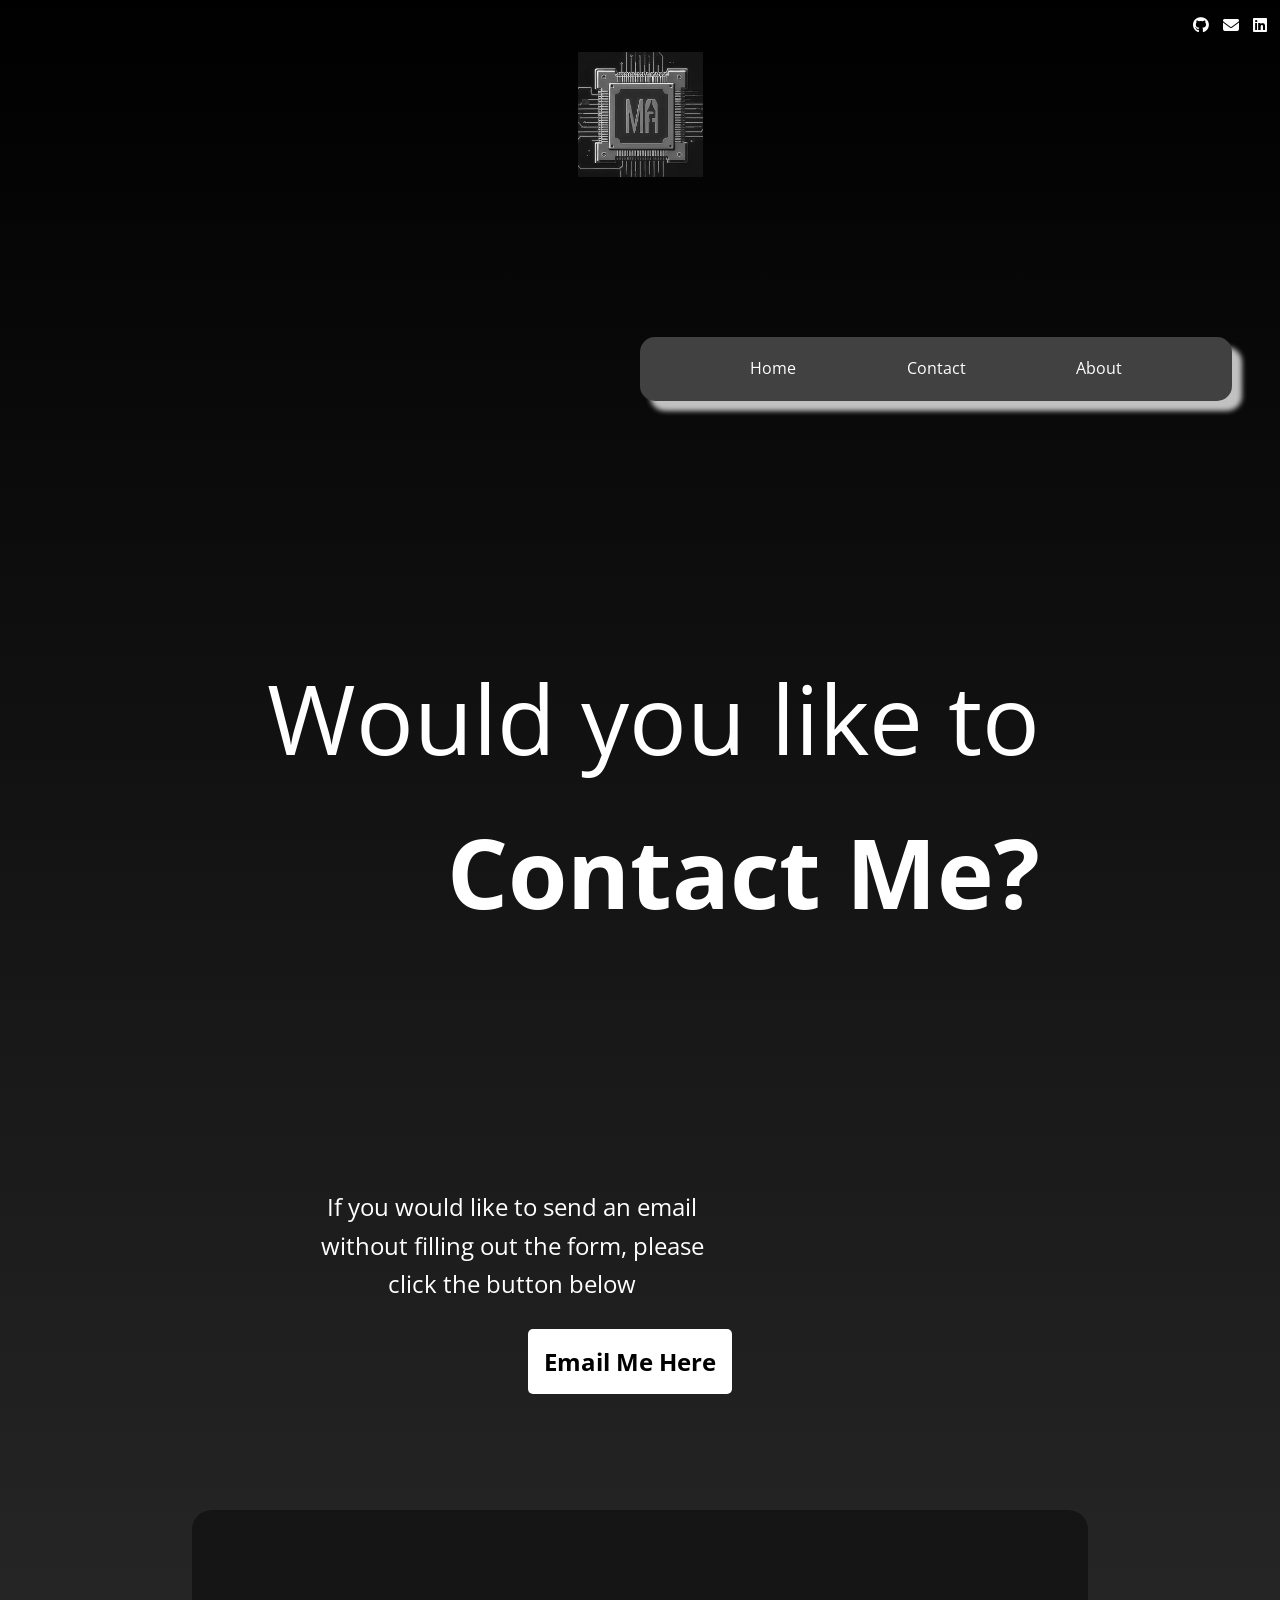
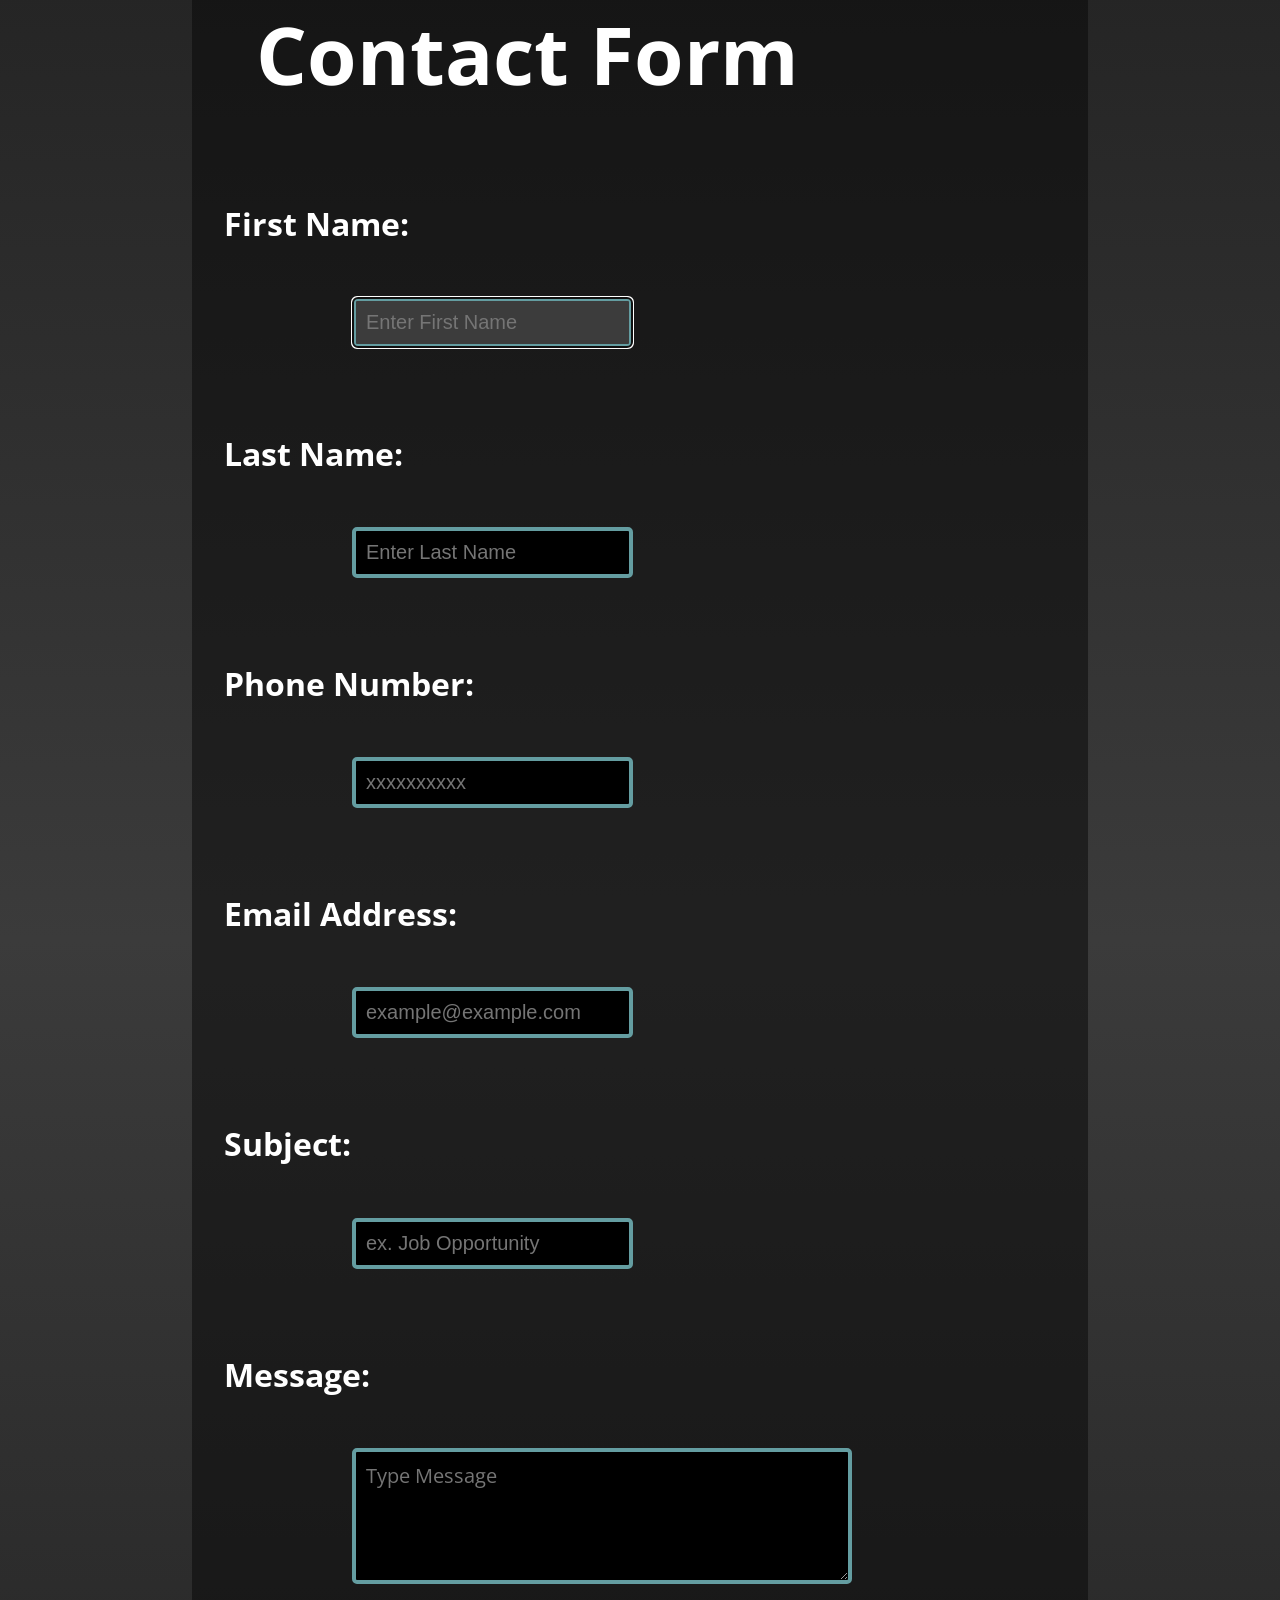
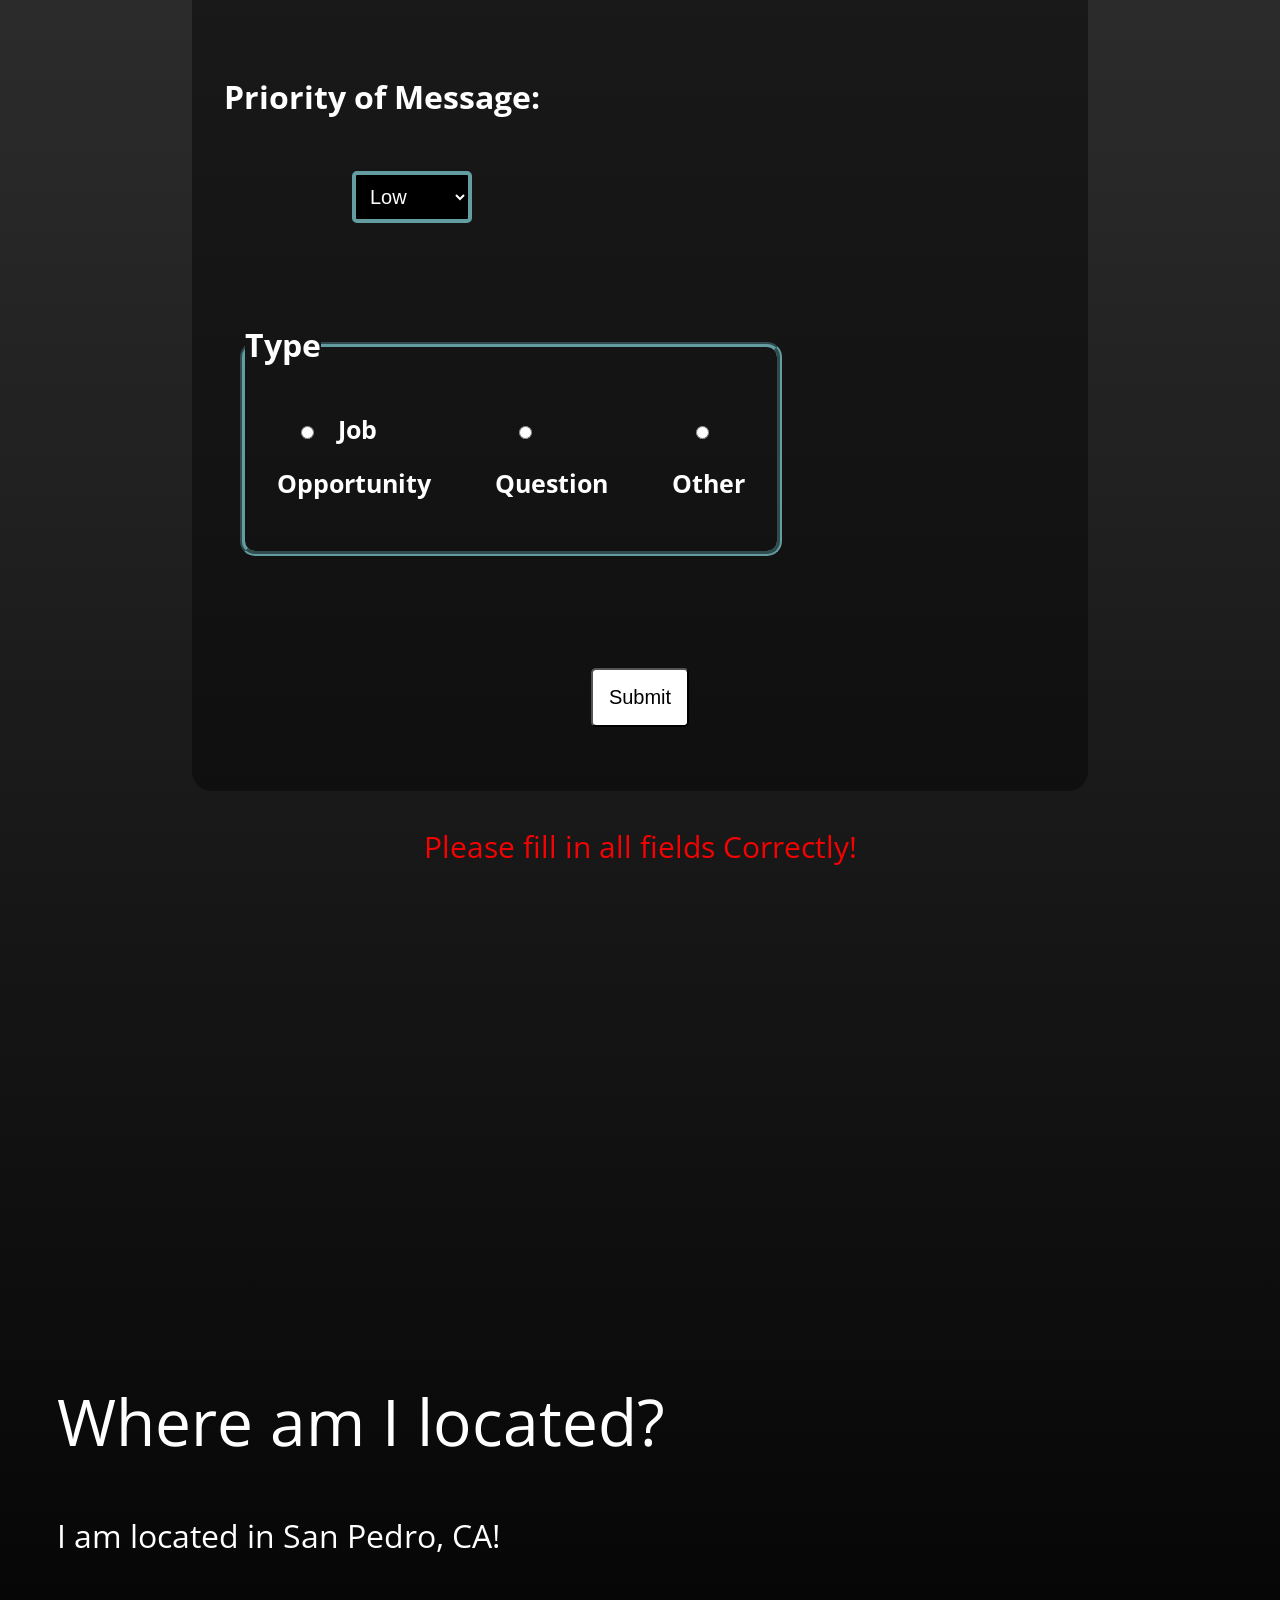
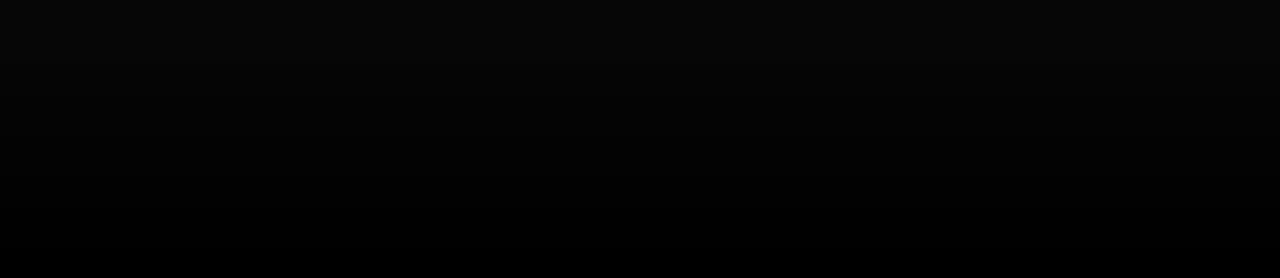
<file: contact.html>
<!DOCTYPE html>
<html lang="en">
    <head>
        <meta charset="UTF-8" />
        <meta name="viewport" content="width=device-width, initial-scale=1.0" />
        <meta
        name="description"
        content="Explore the portfolio of Mario Aguilar, a current senior at Cal State Northridge studying Information Technology 
        Passionate about computers, technology, and IT solutions."
        />
        <meta name="keywords" content="Mario, Aguilar, Portfolio" />
        <link rel="stylesheet" href="https://cdnjs.cloudflare.com/ajax/libs/font-awesome/6.6.0/css/all.min.css" integrity="sha512-Kc323vGBEqzTmouAECnVceyQqyqdsSiqLQISBL29aUW4U/M7pSPA/gEUZQqv1cwx4OnYxTxve5UMg5GT6L4JJg==" crossorigin="anonymous" referrerpolicy="no-referrer" />
        <link rel="icon" href= "images/favicon.png" type="image/x-icon">
        <link rel="preconnect" href="https://fonts.googleapis.com">
        <link rel="preconnect" href="https://fonts.gstatic.com" crossorigin>
        <link href="https://fonts.googleapis.com/css2?family=Open+Sans:ital,wght@0,300..800;1,300..800&display=swap" rel="stylesheet">
        <link href="https://fonts.googleapis.com/css2?family=Imperial+Script&display=swap" rel="stylesheet">
        <link href="https://fonts.googleapis.com/css2?family=Lavishly+Yours&display=swap" rel="stylesheet">
        <link rel="stylesheet" href="./CSS/contactStyle.css">
        <title>Contact</title>
    </head>

    <body>

        <div class = "main-header">
            <div class="socialIcons">
                <a href="https://github.com/mario-twod/CIT-384-Project.git" target="_blank"><i class="fa-brands fa-github"></i></a>
                <a href="mailto:mario.aguilar.270@my.csun.edu"><i class="fa-solid fa-envelope"></i></a>
                <a href="https://www.linkedin.com/in/mario-aguilar-712a5a294" target="_blank"><i class="fa-brands fa-linkedin"></i></a>
            </div>
            
            <div class = "logo">
                <img src="./images/Portofolio Logo.jpg" 
                alt="logo"
                width="125"
                height="125"
                title="Mario Aguilar"
                usemap="#logomap">
                <map name="logomap">
                    <area shape="rect" coords="0,0,125,125" href="index.html" alt="logo">
                </map>
            </div>
            
        </div>
            
            <nav class="navBarContainer">
                <ul>
                    <li><a href="index.html" title="Go to Home">Home</a></li>
                    <li><a href="contact.html" title="Different Contact Methods">Contact</a></li>
                    <li><a href="aboutme.html" title="About Mario Aguilar">About</a></li>
                </ul>
            </nav>
            
            <!--<h1 class="websitename">Mario Aguilar</h1>-->
            
            <div class="SecondHeader">
                <p class = "FirstSentence">Would you like to<br><b> Contact Me?</b></br> </p>

            </div>  

            <main>
                <p class = "disclaimer">If you would like to send an email without filling out the form, please click the button below
                </p>
                <div class = "email">
                    <p><a href="mailto:mario.aguilar.270@my.csun.edu"><b>Email Me Here</b></a></p>
                </div>
                

                <form action = "https://formsubmit.co/mario.aguilar.cpla@gmail.com" class= "Form" method = "post" id = "contactForm" >
                    <h2>Contact Form</h2>
                    <div>
                        <label for="fname">First Name:</label>
                        <input 
                        type="text" 
                        id="fname" 
                        placeholder="Enter First Name"
                        name="fname"
                        minlength="3"
                        maxlength="10"
                        required
                        autofocus
                        />
                    </div>
                    
                    <div>
                        <label for="lname">Last Name:</label>
                        <input 
                        type="text" 
                        id="lname" 
                        placeholder="Enter Last Name"
                        name="lname"
                        minlength="3"
                        maxlength="10"
                        required/>
                    </div>
                    
                    <div>
                        <label for="number">Phone Number:</label>
                        <input 
                        type="number" 
                        id="number" 
                        placeholder="xxxxxxxxxx"
                        name="phone-number"
                        />
                    </div>
                    
                    <div>
                        <label for="email">Email Address:</label>
                        <input 
                        type="email" 
                        id="email" 
                        placeholder="example@example.com"
                        name="email"
                        required/>
                    </div>
                    
                    <div>
                        <label for="text">Subject:</label>
                        <input 
                        type="text" 
                        id="subject" 
                        placeholder="ex. Job Opportunity"
                        name="subject"
                        minlength="3"
                        maxlength="25"
                        required/>
                    </div>
                    
                    <div>
                        <label for="message">Message:</label>
                        <textarea 
                        id="message" 
                        name="message"
                        placeholder="Type Message"
                        rows="4"
                        cols="40"
                        required></textarea>
                    </div>
                    
                    <div>
                        <label for="range">Priority of Message:</label>
                        <select id="priority" name="priority">
                            <option value="1">Low</option>
                            <option value="2">Medium</option>
                            <option value="3">High</option>
                        </select>
                    </div>

                    
                <fieldset class="AboutQuery" id="messageType">
                    <legend>Type</legend>
                    <label><input type="radio" name = "type" value = "3">Job Opportunity</label>
                    <label><input type="radio" name = "type" value = "2">Question</label>
                    <label><input type="radio" name = "type" value = "1">Other</label>
                </fieldset>
                    
                    <button class="submit" id="submitbtn">Submit</button>
                    <input type="hidden" name="_next" value="https://marioaguilardev.com/thanks.html">
                </form>
                <p class = "errorMessage" id = "errorMessage">Please fill in all fields Correctly!</p>



                <div class="location" id="location">
                    <p class="mapHeading">Where am I located? <br><span class ="second">I am located in San Pedro, CA!</span></br></p>
                    <p class = "googleMap">
                        <iframe
                        class = "SanPedroMap"
                        width ="500"
                        height="300" 
                        src="https://www.google.com/maps/embed/v1/place?key=AIzaSyAZhccNpRzsKWEbPv2RkcfH0UWTz-z12Es&q=San+Pedro,California" 
                        frameborder="0"
                        allowfullscreen>
                        </iframe>
                    </p>
                </div>

            </main>
            <script src="./JS/contact.js"></script>
    </body>
</html>
</file>
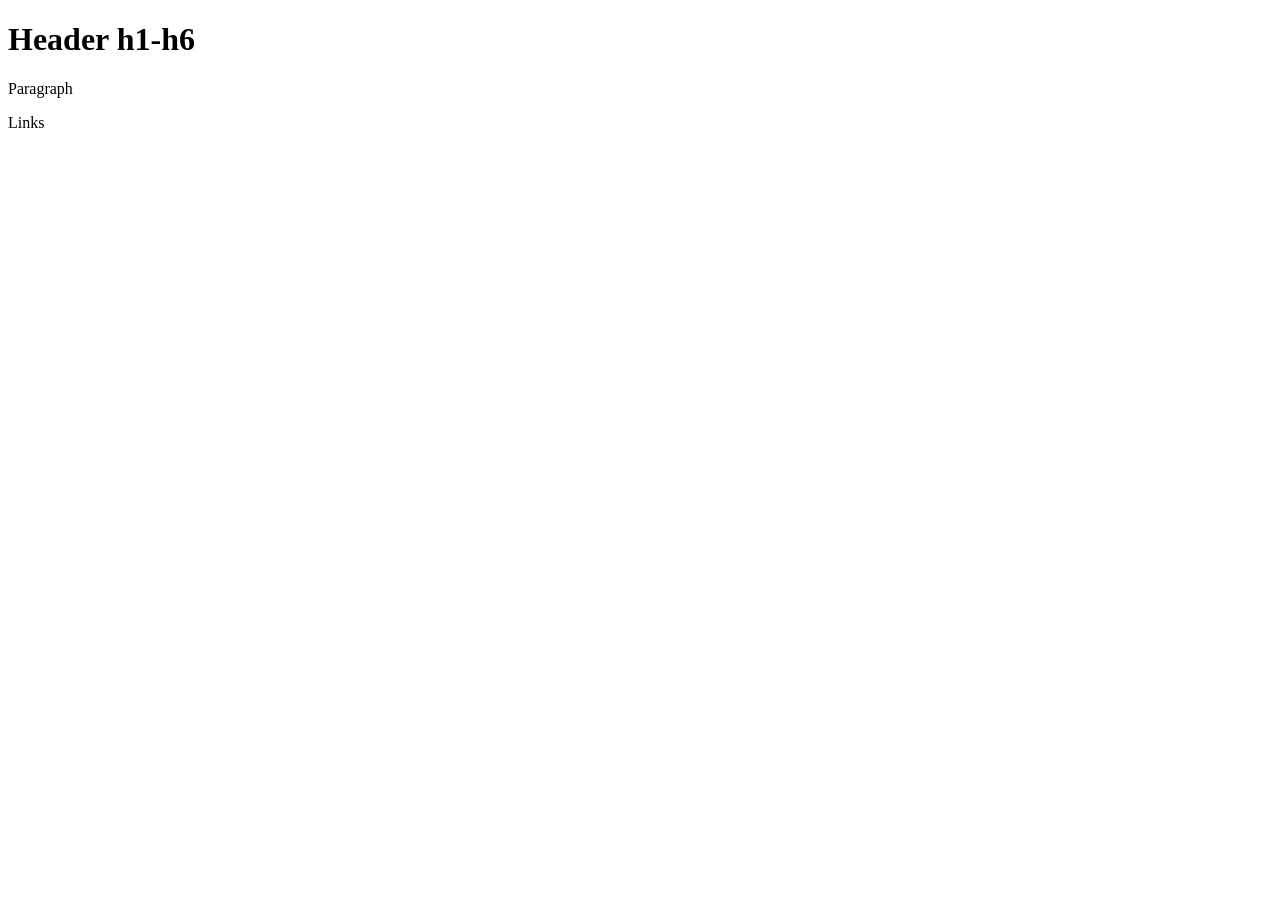
<file: index1.html>
<!DOCTYPE html>
<html>
    <head>
        <title>This is the Title of my Website</title>
        <link rel="shortcut icon" href="images/favicon-32x32.png" type="images/x-icon">
    </head>
    <body>
        <h1>Header h1-h6</h1>
        <p> Paragraph</p>
        <a>Links</a>
    </body>
</html>
</file>
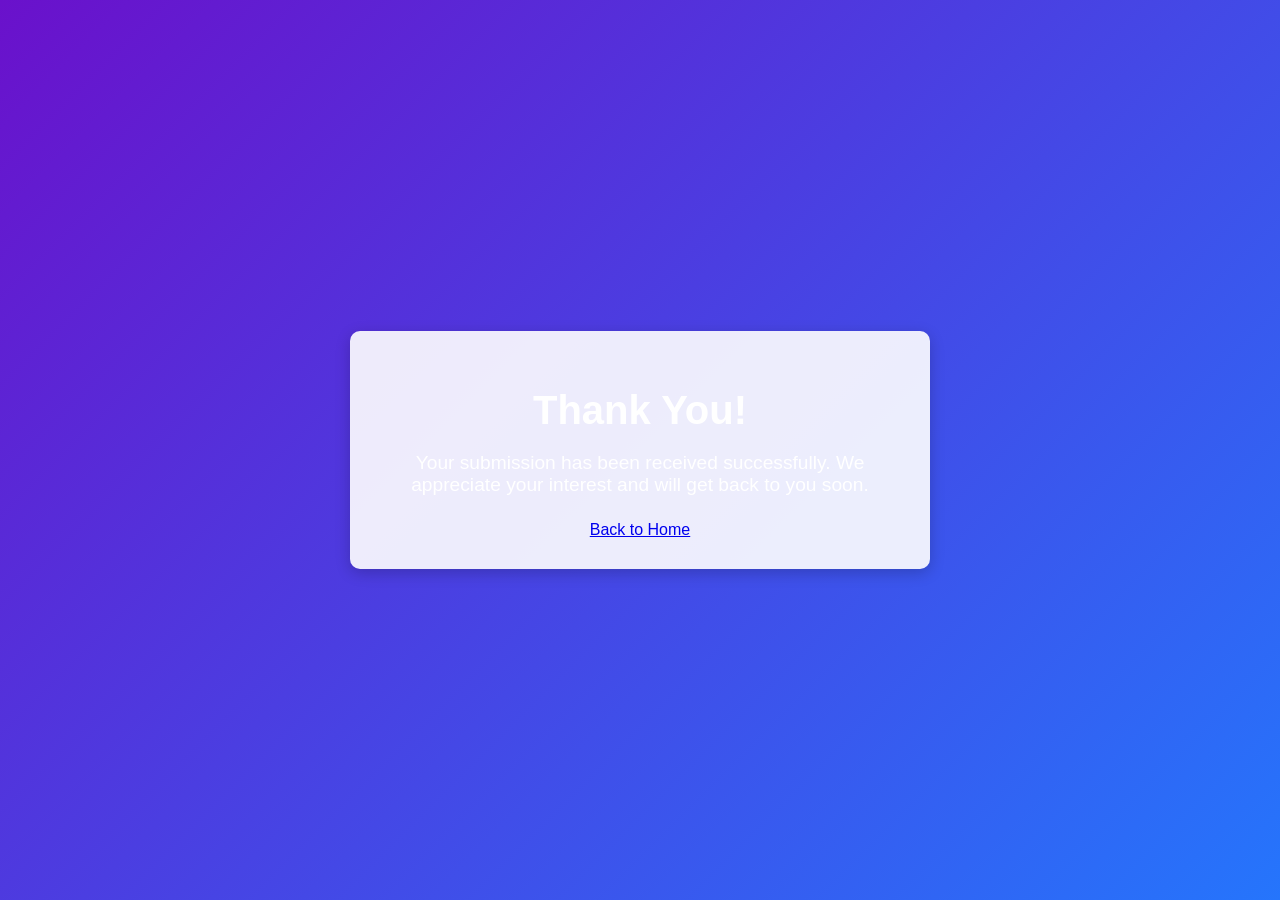
<file: thanks.html>
<!DOCTYPE html>
<html lang="en">
<head>
  <meta charset="UTF-8">
  <meta name="viewport" content="width=device-width, initial-scale=1.0">
  <title>Thank You!</title>
  <link rel="stylesheet" href="./CSS/thanks.css">
</head>
<body>
  <div class="thank-you-container">
    <div class="thank-you-message">
      <h1>Thank You!</h1>
      <p>Your submission has been received successfully. We appreciate your interest and will get back to you soon.</p>
      <a href="index.html" title="home-button">Back to Home</a>
    </div>
  </div>
</body>
</html>
</file>
<file: CSS/contactStyle.css>
*{
    margin: 0px;
    padding: 0px;
    box-sizing: border-box;
}

 
    body{
        font-family: 'Open Sans', sans-serif;
        line-height: 1.6;
        color: rgb(255, 255, 255);
        background-repeat: no-repeat;
        background-image: linear-gradient(black,rgb(59, 59, 59), black);
        background-size: cover;
        background-position: center;
    }

    img{
        max-width: 100%;
        height: auto;
    }
    
    .logo{
        display:flex;
        justify-content: center;
        align-content: center;
        margin-bottom: 10rem;
    }

    .socialIcons a{
        display: inline-block;
        text-decoration: none;
        color: rgb(255, 255, 255);
        padding: 5px;
        transition: all .8s ease-in-out;

    }

    .socialIcons a:hover{
        color:rgb(100, 157, 161);
        transform: rotate(360deg) scale(2);
    }   
  

    .socialIcons a:visited{
        text-decoration: none;
    }
       
    .logo{
        padding: 0px 25px;
    }

    .socialIcons{
        text-align: right;
        padding: .5rem;
        transition: color 0.3s ease
    }

    
        .navBarContainer{
            display:flex;
            justify-content: flex-end;
            align-items: center;
            margin: 3rem;
            flex:1;
        }
        
        .navBarContainer ul{
            width: 50%;
            height: 4rem; 
            display:flex;
            justify-content: space-evenly;
            align-items: center;
            list-style-type: none;
            background-color: rgb(65, 65, 65);
            border-radius: 15px;
            box-shadow: 10px 10px 5px 0px rgba(255, 255, 255, 0.75);
            padding: 30px;
        }    

        .navBarContainer a{
            display: inline-block;
            text-decoration: none;
            color: rgb(255, 255, 255);
            padding: 6px 30px;
            text-align: center;
            border-radius: 10px;
            cursor: pointer;
            transition: all 0.7s ease-in-out;
        }
        

        .navBarContainer a:hover{
            color:rgb(100, 157, 161);
            background-color: rgba(0,0,0,.75);
            transform: scale(1.10);  
        }


            .MainHeader{
                display: flex;
                justify-content: space-evenly;
                align-items: center;
                word-wrap: normal;

            }
            .SecondHeader{
                display: flex;
                justify-content: flex-end;
                margin: 15rem;
            }

                .FirstSentence{
                    font-size: 6rem;
                    text-align: right;
                }

                .SecondSentence{
                    padding-top: 2rem;
                    font-size: 1.5rem;
                    max-width: 40rem;
                }

            .Form{
                display: flex;
                flex-direction: column;
                margin-top: 2rem;
                margin-left: 12rem;
                margin-right: 12rem;
                margin-bottom: 2rem;
                max-width: 80%;     
                background-color: rgba(6, 6, 6, 0.5);       
                border-radius: 20px;    
            }



                .Form p{
                    font-size: 2.5rem;
                }


                .Form label{
                    display: block;
                    font-weight: bold;
                    font-size: 2rem;
                    margin-bottom: 1rem;
                    padding: 2rem;
                }

                .Form input, textarea, select{
                    background-color: rgb(0,0,0);
                    
                    padding: 10px;
                    margin-bottom: 3rem;
                    margin-left: 10rem;
                    border: 4px solid rgb(100, 157, 161);
                    border-radius: 5px;
                    box-sizing: border-box;
                }

                .Form input, textarea, select{
                    font-size: 1.25rem;
                    color: white;
                }



                .Form input:focus, textarea:focus, select:focus{
                    background-color: rgb(60, 60, 60)
                    
                }

                .Form textarea {
                    resize: vertical;
                  }
                  

                .Form h2{
                    font-size: 5rem;
                    margin-top: 5rem;
                    margin-bottom: 3rem;
                    margin-left: 4rem;
                }
                
                #errorMessage {
                    /*display: none;*/
                    color: rgb(245, 2, 2);
                    font-size: 30px;
                    text-align: center;
                  }

                .submit{
                    align-self: center;
                    margin: 4rem;
                    font-size: 1.25rem;
                    padding: 1rem;
                    border-radius: 5px;
                    cursor: pointer;
                    background-color: white;
                    transition: all .8s ease-in-out;
                    max-width: 100%;
                }

                .submit:hover{
                    color:rgb(192, 235, 249);
                    background-color: rgba(0,0,0,.25);
                    border-radius: 15px;
                    box-shadow: 2px 2px 5px rgba(192, 235, 249, .25);
                    transform: scale(1.25);
                }
                
                .disclaimer{
                    font-size: 1.5rem;
                    margin-left: 20rem;
                    margin-top: 2rem;
                    margin-bottom: 2.5rem;
                    max-width: 30%;
                    text-align: center;
    
                }

                .email{
                    margin-left: 33rem;
                    margin-top: 2rem;
                    margin-bottom: 8rem;
                }

                .email a{
                    text-decoration: none;
                    color: rgb(0,0,0);
                    font-size: 1.5rem;
                    background-color: rgb(255,255,255);
                    padding: 1rem;
                    border-radius: 5px;
                    cursor: pointer;
                    transition: all .8s ease-in-out;
                }

                .email a:hover{
                    color:rgb(192, 235, 249);
                    background-color: rgba(0,0,0,.25);
                    padding: 1rem;
                    border-radius: 15px;
                    box-shadow: 2px 2px 5px rgba(192, 235, 249, .25);

                }

                .location{
                    display: flex;
                    justify-content: space-evenly;
                    align-items: space-evenly;
                    word-wrap: normal;
                    margin-top: 500px;
                    margin-bottom: 200px;
                }

                .AboutQuery{
                    display: flex;
                    font-weight: bold;
                    border-color: rgb(100, 157, 161);
                    border-width: 5px;
                    border-radius: 15px;
                    margin: 3rem;
                    font-family: 'Open Sans', sans-serif;
                    max-width: 50%;
                    
                    
                }

                .AboutQuery legend{
                    font-size: 2rem;
                }

                .AboutQuery label{
                    justify-content: center;
                    align-items: center;
                    font-size: 25px;
                }

                .AboutQuery input{
                    margin: 1.5rem;

                }

                .Form textarea{
                    font-size: 1.25rem;
                    color: white;
                    font-family: 'Open Sans', sans-serif;
                }

                .mapHeading{
                    font-size:4rem;
                }

                .second{
                    font-size: 2rem;

                }

                .SanPedroMap{
                    scale: 1.8;
                }
</file>
<file: CSS/thanks.css>
/* General Styles */
body {
    margin: 0;
    padding: 0;
    box-sizing: border-box;
    font-family: Arial, sans-serif;
    background-color: #f4f4f9;
    color: #333;
  }
  
  /* Thank You Page Container */
  .thank-you-container {
    display: flex;
    justify-content: center;
    align-items: center;
    min-height: 100vh;
    text-align: center;
    background: linear-gradient(135deg, #6a11cb 0%, #2575fc 100%);
    color: #fff;
  }
  
  /* Message Card */
  .thank-you-message {
    background-color: rgba(255, 255, 255, 0.9);
    padding: 30px 40px;
    border-radius: 10px;
    box-shadow: 0 4px 15px rgba(0, 0, 0, 0.2);
    max-width: 500px;
  }
  
  .thank-you-message h1 {
    font-size: 2.5rem;
    margin-bottom: 15px;
  }
  
  .thank-you-message p {
    font-size: 1.2rem;
    margin-bottom: 25px;
  }
  
  /* Back to Home Button */
  .home-button {
    text-decoration: none;
    background-color: #2575fc;
    color: #fff;
    padding: 10px 20px;
    border-radius: 5px;
    font-size: 1rem;
    transition: background-color 0.3s;
  }
  
  .home-button:hover {
    background-color: #1a5bd8;
  }
</file>
